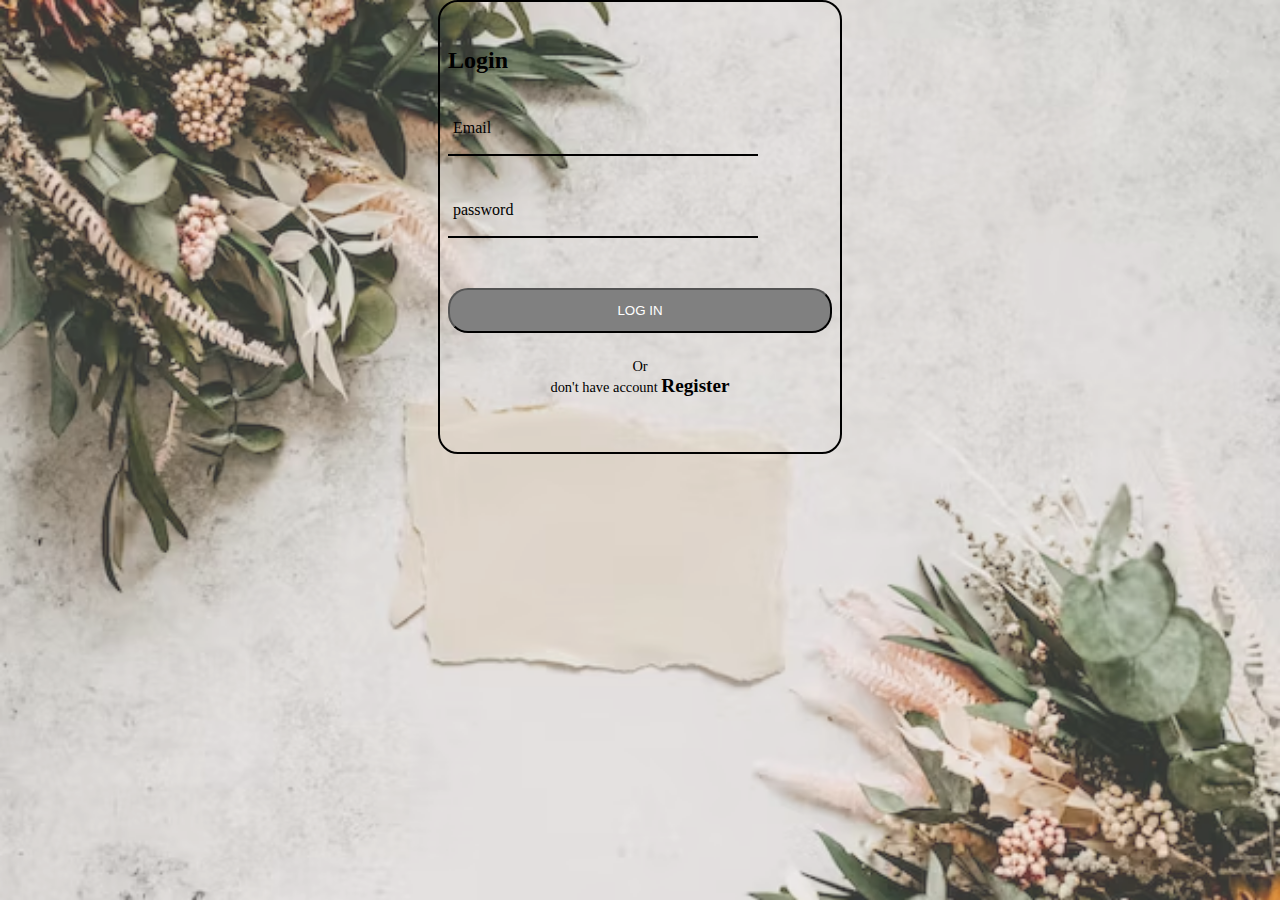
<file: login.html>
<!DOCTYPE html>
<html lang="en">
<head>
    <meta charset="UTF-8">
    <meta name="viewport" content="width=device-width, initial-scale=1.0">
    <title>Document</title>
    <link rel="stylesheet" href="css/style.css">
    <style>
        
section{
    justify-content: center;
    align-items: center;
    background-position: center;
    background-repeat: no-repeat;
background-position: center;
}
section::before{
        content: "";
        position: absolute;
        top: 0px;
        right: 0px;
        bottom: 0px;
        left: 0px;
        background-image: url("image/logoback.avif");
        background-size: cover;
        background-position: center;
        opacity:0.80 ;
       
}
.form-box{
    position: relative;
margin:auto;
width: 400px;
height: 450px;
background-color:transparent;
display: flex;
justify-content: center;
align-items: center;
border: 2px solid black;
border-radius: 20px;
}
.form-box button {
    background-color: grey;
    align-items: center;
    width: 30vw;
    border-radius: 20px;
}
.form-box button:hover {
    
    background-color: white;
    color: black ;
}

.form-value h2{
    color: black;
}

.inputbox{
    position: relative;
    margin:  30px 0;
    width: 310px;
    border-bottom: 2px solid black;
}
.inputbox label{
    position: absolute;
    top: 50%;
    left: 5px;
    transform: translateY(-58%);
    color: black;
    font-size: 1rem;
    pointer-events: none;
    transition: .5s;
}
 input:focus~ label,input:valid~:label{
    top: -5px;
} 

.inputbox input{
    width: 100%;
    height: 50px;
    background: transparent;
    border: none;
    outline: none;
    font-size: 1.5rem;
    padding:0 35px 0 5px;
    color: black;
}
.inputbox i{
position: absolute;
right: 8px;
color: black;
font-size: 1.2rem;
top: 20px;

}
.forget{
    margin: -15px 0 15px;
    font-size: .9em;
    color: black;
    display: flex;
    justify-content: center;
}
.forget  input{

    margin-right:3px;
}
.forget a{
    color: black;
    text-decoration: none;
    margin-left:2px;
}
.forget label a :hover{
    text-decoration: underline;
}

.register{
    font-size: .9rem;
    color: black;
    text-align: center;
    margin: 25px 0 10px;
}
.register p a{
    text-decoration: none;
    color: black;
    font-weight: 600;
}
.register  a :hover{
    text-decoration: underline;
}

    </style>
</head>
<body>
    
<section id="contact">
    <div class="form-box">
        
        <div class="form-value">
            <from action="">
                <h2>Login</h2>
                <div class="inputbox">
                    <i class="fa-regular fa-envelope"></i>
                    <input type="email" required>
                    <label for="">Email</label>
                </div>
                <div class="inputbox">
                    <i class="fa-solid fa-lock"></i>

                    <input type="password" required>
                    <label for="">password</label>
                </div>
              
                <button>Log in</button>
                <div class="register">
                    <p>Or</p>
                    <p>don't have account <a href="78">Register</a></p>
                </div>
            </from>
        </div>
    </div>
</section>
</body>
</html>
</file>
<file: css/style.css>
*{
    margin: 0;
    padding: 0;
    scroll-behavior: smooth;
}

    form  input{
        transition: none;
    }
    button{
        padding: 8px;
    }
    .cusreview{
        text-align: center;
    }
    .cusreview h2{
        font-size: 2vw;
        text-decoration: underline;
    }
    a{
        color: black;
        font-size: 1.5vw;
    } 

.main{
height: 100vh;

}


.nav{
    width: 100%;
    background-color: rgb(236, 79, 105);
    height: 30px;
    text-align: center;
    padding: 15px 18px;
    display: flex;
justify-content: space-evenly;
position: fixed;
top: 0;
}
.nav1 a{
margin: 8px;
    color: black;
    text-decoration: none;
    font-size: 18px;
}
.nav2 i{
margin: 5px;
}
input[type=  ] {
    border:  2px solid black;
    color:rgb(236, 79, 105) ;
    font-size: 10px;
    width: 130px;
    -webkit-transition: width 0.4s ease-in-out;
    transition: width 0.4s ease-in-out;
  }
  
  input[type=]:focus {
    width: 100%;
  }
.nav1 a:hover{
    color:white;

}
.home{
    display: flex;
    justify-content:center ;
    margin:150px ;
}
.home1 h1{
    margin-top: 10vw;
    font-size: 5vw;
    font-weight: 200;
}
.home2 img{
    margin-top: 50px;
    height: 50vh;
    width: 20vw;
}
.home1 p{
    font-size: 14px;
}
button{
    padding: 13px 15px;
    text-align: center;
    margin-top: 20px;
    color: white;   
     background-color: rgb(236, 79, 105);

    text-transform: uppercase;

}
button:hover{
background-color: white;
    color:rgb(236, 79, 105) ;
    cursor: pointer;
}
.cards{
    display: flex;
    justify-content: center;
    background: rgb(252, 249, 249);
}
.cards .crd{
    margin-inline:23px ;
    text-align: center;
    margin-top: 20px;
    /* flex-wrap: wrap; */
}
.cards img{
    width: 300px;
    height: 340px;
    border-radius: 10px;

}
.cards .crd .btn {
    cursor: pointer;
    /* top: 50%; */
    /* box-shadow: 0 10px 50px rgb(150, 63, 77); */
    transform: translateX(-50%),translateY(100px);
}
.cards .crd .btn:hover{

transition: 1.5s;
transform: translateY(-50%);


}
.crd i{
    color: rgb(246, 161, 14);
margin-top:-11px;
position: relative;

}
.crd h3{
margin-top: 3px;
}
.icon i{
 display: none;

 font-size: 30px;
 align-items: flex-end;
}
.shop .head h1{
    display: flex;
    justify-content: center;
    font-size: 3vw;
text-transform: uppercase;
} 
.shop .head h1 span{
    color: rgb(236, 79, 105);

text-transform: uppercase;}
.customer{
    width: 100%;
    height: 80%;
    background-color: rgb(219, 243, 253);
    margin-top: 20vh;
    padding: 14px 15px;
}
.customer h2{
    text-align: center;
    font-size: 3vw;


}

.customer span{
    color: rgb(236, 79, 105);
   text-decoration: underline;

}

.vid {
    display: flex;
    justify-content: center;
}
.head video{
    
    width: 400px;
    height: 340px;
    margin-top: 10vh;
}
.why{
    display: flex;
    margin-top: 30px;
}
.why h3{
    text-align: center;
    font-size: 2vw;
    margin-top: 33px;
}
.why i{
    font-size: 3vw;
    color: rgb(236, 79, 105);
    margin-top: 50px;
    

}
.whyshop{
    width: 100%;
    height: 40%;
    /* background: red; */
    display: flex;
    flex-direction: row;
    object-fit: cover;
    padding: 13px 15px;
    justify-content: space-around;
    align-items: center;
}
.whyshop img{
    /* width: 12vw; */
    height: 15vh;
    object-fit: cover;
padding: 10px 13px;
transition: width 2s, height 2s, transform 2s;
}

.whyshop img:hover{
    transform: rotate(45deg);
}
.whyshop h4{
    color: rgb(236, 79, 105);
    text-align: center;
    font-size: 15px;
    
}
 .head h2{
    margin-top: 10px;
    padding: 20px;
    text-align: center;
    font-size: 3vw;

}
.head span{
    color: rgb(236, 79, 105);
    text-decoration: underline;


}
.reviews{
    display: flex;
    justify-content: center;
    flex-wrap: wrap;
    /* background-color: aqua; */
    /* margin-bottom: 10%; */
  
}

.reviews .rcard{
    width: 260px;
    height: 200px;
    background-color: white;
    text-align: center;
    padding: 13px;
    box-shadow: 0 10px 20px gray;
    margin-inline: 20px;
    transition: ease-in 1s;
}
.reviews .rcard:hover{
    transform: translateY(5%);
}
.rcard img{
    width: 48%;
    border-radius: 50%;
    
}
.rcard p{
    margin-top: 10px;
}
.btn button{
    margin-bottom: auto;
}
.btn i{
    font-size: 1vw;
    color: rgb(236, 79, 105);

}
.footer{
    display: flex;
    justify-content: space-around;
    padding: 44px;
    margin-top: 33px;
  background-color: rgb(236, 79, 105);
    color: white;
    flex-wrap: wrap;
}
.footer .text p {
    margin-top: 10px;
    font-size: 1vw;
    cursor: pointer;
}
.footer .text h1{
    font-size: 1.5vw;
}

#reach .env{
display: flex;


}
#reach .env i{
margin-top: 9px;
padding: 5px;
}

#reach .loc{
    display: flex;
}
   #reach .loc i{
margin-top: 9px;
padding: 5px;

   } 

   #reach .mob{
    display: flex;
   }

#reach .mob i{
margin-top: 9px;
padding: 5px;

}
.slink i{
    margin-top: 10px;
    gap: 10px;
}
.faq {
margin-top: 90px;
}
.faq h2{
    text-align: center;
    font-size: 2.5vw;
}
.faq span{
    color: rgb(236, 79, 105);
    
}

.gifting-description p{
    margin-top: 20px;
    padding: 15px;
}
#faq-section details{
    margin-top: 10px;
    line-height: 5vh;
    margin-left: 10px;
}
/* item section */

.itemtext{
width: 50vw;
margin-top: 33px;
line-height: 5vh;

}

.itempage img{
width: 400px;
}

.des{
font-size: 10px;
display: flex;
gap: 5px;
}
#open{
    margin-top: 10px;

}

.exe{
    font-size: 10px;
display: flex;
gap:5px;
}
#return{
    margin-top: 10px;

}
.buy{
    font-size: 10px;
    display: flex;
    gap:5px;
}
#purchase{
    margin-top: 10px;

}
.itemtext #offer{
    color: green;
}
 #app{
    text-align: center;
    align-items : center;
    line-height: 10vh;
    text-transform: uppercase;
    color: gray;
}
#app input{
    width: 30vw;
    height: 5vh;
    border-radius:10px ;
    border-color: rgb(236, 79, 105);
    text-transform: uppercase;

}
 #app button{
    padding: 10px 5px;

font-size: 1vw;
margin-right: 28%;
}
#ques input{
    width: 30vw;
    height: 5vh;
    border-radius:10px ;
    border-color: rgb(236, 79, 105);
    text-transform: uppercase;
}
#ques button{
    padding: 10px 5px;

    font-size: 1vw;
    margin-right: 28%;
}
#ques{
    text-align: center;
    align-items : center;
    line-height: 10vh;
    text-transform: uppercase;
    color: gray;
}
.rate{
    display: flex;
    margin-left: 32vw;
}
.rate i{
    color: gray;
    margin-top: 20px;
margin-left: 10px;}

.rate i:hover{
    color: yellow;
}
.cusreview button{
    padding: 10px 5px;
    font-size: 1vw;
    border-radius: 10px;
}
.cusreview{
    margin-left: 5vw;
}



.buypage{
    /* display: none; */
    width: 40%;
padding: 22px;
position: absolute;
left: 50%;
right: 50%;
transform: translate(-50%,40%);
top: -15%;
border-radius: 4px;
line-height: 40px;

background-image: linear-gradient( rgb(236, 79, 105) , white);
} 

.buytext input{
width: 80%;
padding: 7px;
border: 1px solid black;
border-radius: 10px;

margin-top: 8px;
font-size: 15px;
}
.buytext{
    padding: 30px;
}
.buypage .cross{
    position: absolute;
    top: 0%;
    left: 0%;
    background:transparent;
    padding: 8px;
    border-radius: 4px;
    cursor: pointer;
}
.buytext button{

color: white;
font-size: 10px;
border: none;


}
.buytext button:hover{
    color: black;
}
.buypage .cross{
    position: absolute;

}
.buytext select{
    padding: 6px;
    font-size: 10px;
}






  /* submit btn   
  */
  
  .submission{
    width: 100%;
    height: 100vh;
    background: #000;
    display: flex;
    justify-content: center;
    align-items: center;
}
#btn{
    background-color: rgb(231, 53, 121);
color: white;
font-size: 10px;
border: none;
padding: 15px;
margin-bottom: 22px;
margin-left: 28px;

}






.popup {
    width: 400px;
    background-color: white;
    border-radius:6px ;
    position: absolute;
    top: 0%;
    left: 50%;
    transform: translate(-50%,-50%)scale(0.1);
    text-align: center;
    padding: 0 30px 30px;
    color: #333;
    visibility: hidden;
transition: transform 0.4s, top 0.4s ;
}
.open-popup{
    visibility: visible;
    top: 50%;
    transform: translate(-50%,-50%)scale(1);


}
.popup img{
    width: 100px;
    margin-top: -50px;
    border-radius: 50%;
    box-shadow: 0 2px 5px rgba(0, 0, 0, 0.2);

}
.popup h2{
    font-size: 38px;
    font-weight: 500;
    margin: 30px 0 10px;
}
.popup button{
    width: 100%;
    margin-top: 50px;
    padding: 10px 0;
  background-color: rgb(236, 79, 105);

    color: white;
    border: 0;
    outline: 0;
    font-size: 18px;
    border-radius: 4px;
    cursor: pointer;

}











@media only screen and (max-width:600px){
    .nav1 {
        display: none;
 }
     .nav2 {
        display: none;
    } 
    .icon i{
        display: flex;
    }
    .showdata{
        display: flex;
        justify-content: center;
        flex-direction: column;
        align-items: center;
        position: absolute;
  background-color: rgb(236, 79, 105);

        top: 55px;
        width: 100%;
        text-align: center;
        height: 280px;
        gap: 20px;
        padding: 0%;
    }
    .home p{
        font-size: 10px;
        margin-top: 3px;
    }
.home button{
    padding: 5px 8px ;
    font-size: 8px;
}
.customer h2{
    font-size: 5vw;
}
.crd img{
    width: 180px;
    height: 300px;
}
.shop .head h1{
    font-size: 6vw;
}
.cards .crd  h3 {
    font-size: 4vw;
}
.cards .crd i{
    font-size: 4vw;

}

.faq{
    display: none;
 }
 #big p{
    font-size:8px ;

 }
#s{
    margin-top: 12px;

}
#s p{
    font-size:8px ;

}
#s i{
    font-size: 8px;

}
.text h2{
    font-size: 15px;
}
#reach{
    margin-top: 15px;

}
#reach p{
    font-size:8px ;
}
#reach i{
    font-size: 8px;
}
#nity{
    margin-top: 10px;
}
#nity p{
    font-size:8px ;

}

whyshop img{
    width: 50px;
    height: 30px;
}
.why h3{
    font-size: 10px;
}
.head h2{
    font-size:5vw;
}


.itempage img{
    width: 200px;
.buytext{
    height: 40%;
}
.reviews .rcard{
    width: 150px;
    height: 150px;
    margin-inline: 5px;
    padding: 10px;

}










}


@media only screen and (max-width:1000px){
.home{
    display: flex;
    text-align: center;
}
.home h1{
    font-size: 8vw;

}
.home2 img{
width: 50vw;
margin-left: 20px;


}


}
</file>
